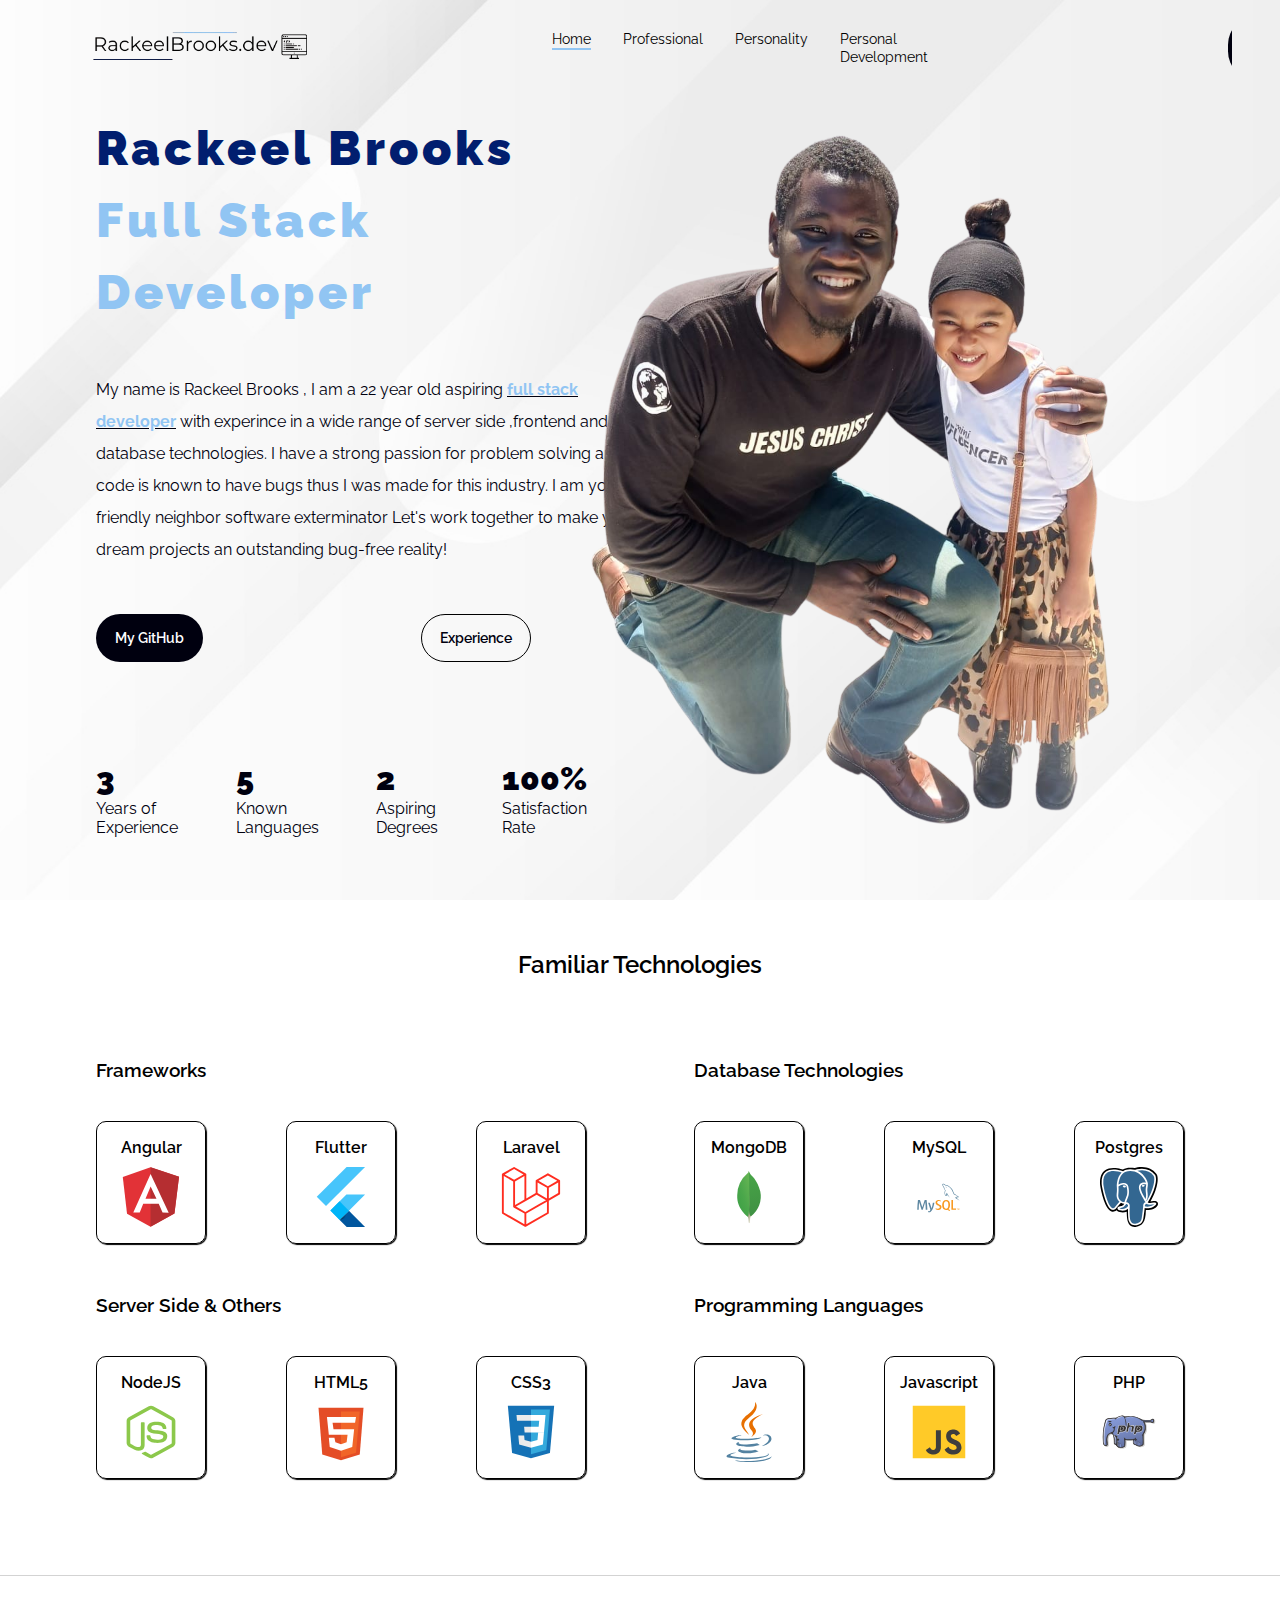
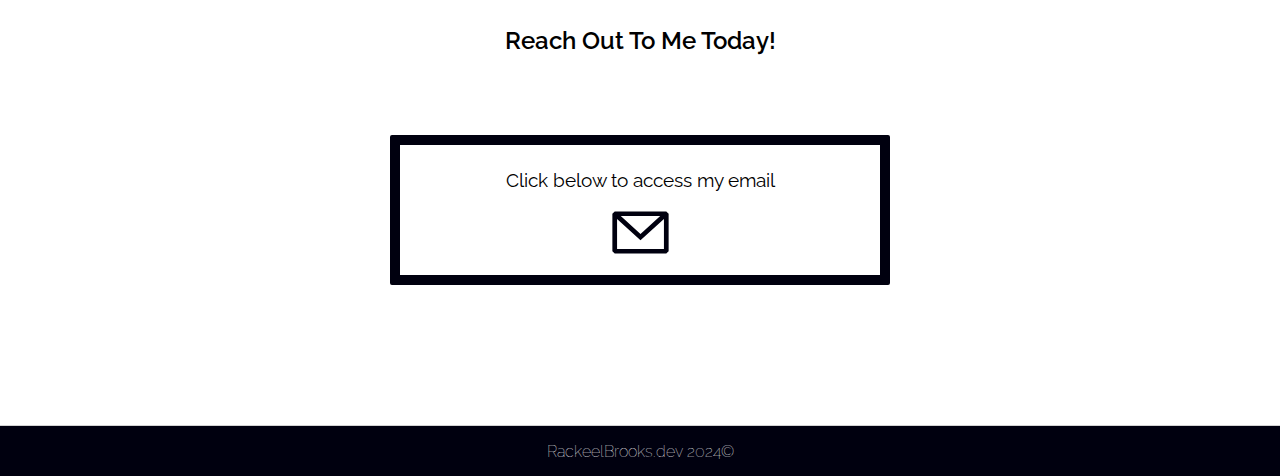
<file: codes/index.html>
<!DOCTYPE html>
<html lang="en">
<head>
    <meta charset="UTF-8">
    <meta name="viewport" content="width=device-width, initial-scale=1.0">
    <title>Rackeel's Portfolio - Home Page</title>
    <link rel="stylesheet" href="../style.css">
</head>

<body>
    <div class="jumbotron">
        <header class="navbar">
            <a href="#"><img class="logo" src="../assets/images/logo-ng-light.png" alt=""></a>
            <nav>
                <ul class="link-list">
                    <li><a href="../codes/index.html" class="link active">Home</a></li>
                    <li><a href="../codes/professional.html" class="link">Professional</a></li>
                    <li><a href="../codes/personality.html" class="link">Personality</a></li>
                    <li><a href="../codes/personal_development.html" class="link">Personal Development</a></li>
                </ul>
            </nav>
    
            <a href="#contact-section" class="raleway-400 cta-btn">Contact Me</a>
        </header>

        <div class="text-display">
            <h1 class="raleway-900 banner-heading"><span style="color:hsl(224, 98%, 22%);">Rackeel Brooks</span> <br> <span style="color: hsl(208, 80%, 76%);">Full Stack Developer</span></h1>
            <p class="raleway-400 banner-details">
                My name is Rackeel Brooks ,
                I am a 22 year old aspiring <u><b><span style="color: hsl(208, 80%, 76%); padding-bottom: 5px;">full stack developer</span></b></u> with experince in 
                a wide range of server side ,frontend and database technologies.
                I have a strong passion for problem solving and code is known to have bugs thus I was made for this industry.
                I am your friendly neighbor software exterminator 
                Let's work together to make your dream projects an outstanding bug-free reality!
            </p>
            
            <div class="cta-btn-cont">
                <a class="cta-btn primary raleway-600" href="https://github.com/cout-Rackeel" target="_blank">My GitHub </a>
                    <a class="cta-btn secondary raleway-600" href="#experience">Experience</a>
            </div>

            <div class="stats">
                <div class="stat-block">
                    <h3 class="raleway-900 txt-lrg">3</h3>
                    <p class="raleway-400">Years of Experience</p>
                </div>

                <div class="stat-block">
                    <h3 class="raleway-900 txt-lrg">5</h3>
                    <p class="raleway-400">Known Languages</p>
                </div>

                <div class="stat-block">
                    <h3 class="raleway-900 txt-lrg">2</h3>
                    <p class="raleway-400">Aspiring Degrees</p>
                </div>

                <div class="stat-block">
                    <h3 class="raleway-900 txt-lrg">100%</h3>
                    <p class="raleway-400">Satisfaction Rate</p>
                </div>
            </div>
            
        </div>
        <a href="mailto:rackeelrbrooks@utech.students.edu.jm?subject=Rackeel Student ID%20%232301617" class="dp" target="_blank"></a>
    </div>
    
    <main style="margin-top: 50px;">
        <section style="padding: 0em 6em 6em 6em; border-bottom: 1px solid lightgray;">
            <header style="margin-bottom: 30px;">
                <h2 class="raleway-600" style="text-align: center;">Familiar Technologies</h2>
            </header>

            <div style="display: flex; justify-content: space-between;">

                <div id="sect-L">
                    <div style="margin-top: 50px;"> 
                        <h3 class="raleway-600" id="experience">Frameworks</h3>
        
                        <div class="tech-box-cont">
                            <div class="tech-box">
                                <h4 class="raleway-600" style="margin-bottom: 10px ;">Angular</h4>
                                <img class="svg-icon" src="../assets/svg/angular-icon-svgrepo-com.svg" alt="">
                            </div>
                            <div class="tech-box">
                                <h4 class="raleway-600" style="margin-bottom: 10px ;">Flutter</h4>
                                <img class="svg-icon" src="../assets/svg/flutter-svgrepo-com.svg" alt="">
                            </div>
                            <div class="tech-box">
                                <h4 class="raleway-600" style="margin-bottom: 10px ;">Laravel</h4>
                                <img class="svg-icon" src="../assets/svg/laravel-svgrepo-com.svg" alt="">
                            </div>
                        </div>
                    </div>
        
        
                    <div style="margin-top: 50px;"> 
                        <h3 class="raleway-600">Server Side & Others</h3>
        
                        <div class="tech-box-cont">
                            <div class="tech-box">
                                <h4 class="raleway-600" style="margin-bottom: 10px ;">NodeJS</h4>
                                <img class="svg-icon" src="../assets/svg/node-js-svgrepo-com.svg" alt="">
                            </div>
                            <div class="tech-box">
                                <h4 class="raleway-600" style="margin-bottom: 10px ;">HTML5</h4>
                                <img class="svg-icon" src="../assets/svg/html-5-svgrepo-com.svg" alt="">
                            </div>
                            <div class="tech-box">
                                <h4 class="raleway-600" style="margin-bottom: 10px ;">CSS3</h4>
                                <img class="svg-icon" src="../assets/svg/css-svgrepo-com.svg" alt="">
                            </div>
                        </div>
                    </div>
                </div>

                <div id="sect-R">
                    <div style="margin-top: 50px;"> 
                        <h3 class="raleway-600">Database Technologies</h3>
        
                        <div class="tech-box-cont">
                            <div class="tech-box">
                                <h4 class="raleway-600" style="margin-bottom: 10px ;">MongoDB</h4>
                                <img class="svg-icon" src="../assets/svg/mongo-svgrepo-com.svg" alt="">
                            </div>
                            <div class="tech-box">
                                <h4 class="raleway-600" style="margin-bottom: 10px ;">MySQL</h4>
                                <img class="svg-icon" src="../assets/svg/mysql-logo-svgrepo-com.svg" alt="">
                            </div>
                            <div class="tech-box">
                                <h4 class="raleway-600" style="margin-bottom: 10px ;">Postgres</h4>
                                <img class="svg-icon" src="../assets/svg/postgresql-svgrepo-com.svg" alt="">
                            </div>
                        </div>
                    </div>
        
                    

                    <div style="margin-top: 50px;"> 
                        <h3 class="raleway-600">Programming Languages</h3>
        
                        <div class="tech-box-cont">
                            <div class="tech-box">
                                <h4 class="raleway-600" style="margin-bottom: 10px ;">Java</h4>
                                <img class="svg-icon" src="../assets/svg/java-svgrepo-com.svg" alt="">
                            </div>

                            <div class="tech-box">
                                <h4 class="raleway-600" style="margin-bottom: 10px ;">Javascript</h4>
                                <img class="svg-icon" src="../assets/svg/js-svgrepo-com.svg" alt="">
                            </div>

                            <div class="tech-box">
                                <h4 class="raleway-600" style="margin-bottom: 10px ;">PHP</h4>
                                <img class="svg-icon" src="../assets/svg/php2-svgrepo-com.svg" alt="">
                            </div>
                        </div>
                    </div>

                </div>

            </div>
            

        </section>
    </main>

    <section id="contact-section">
        <h2 class="raleway-600" style="text-align: center;">Reach Out To Me Today!</h2>
        <div class="contact-card">
            <h3 class="raleway-400">Click below to access my email</h3>
            <a href="mailto:rackeelrbrooks@utech.students.edu.jm?subject= I'm Interested To Work With You" target="_blank">
                <img class="email" src="../assets/svg/email-1-svgrepo-com.svg" alt="">
            </a>
        </div>
    </section>

    <footer class="footer-cont">
        <p style="text-align: center; color: white;" class="raleway-100">RackeelBrooks.dev 2024&copy</p>
    </footer>
  
</body>
</html>
</file>
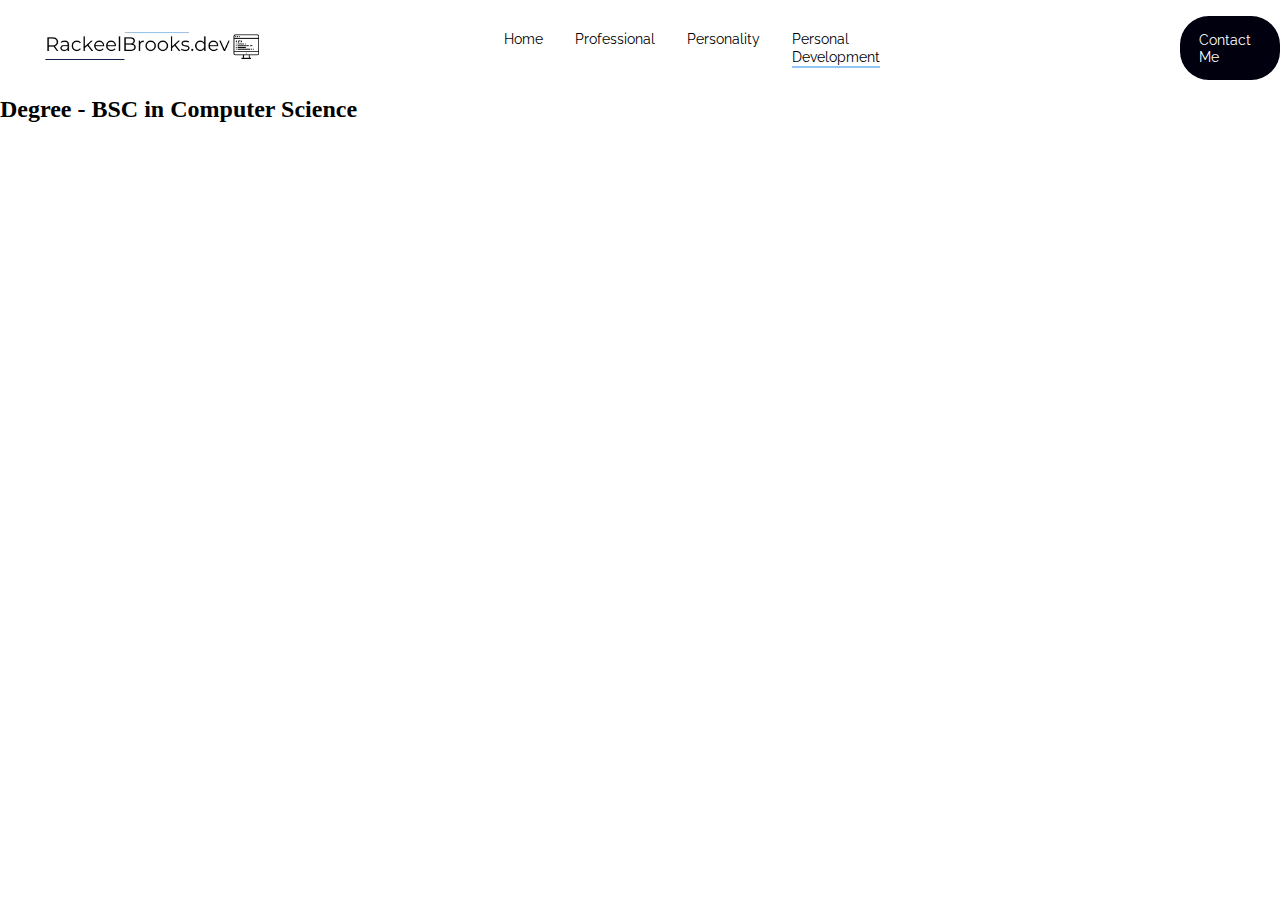
<file: codes/personal_development.html>
<!DOCTYPE html>
<html lang="en">
<head>
    <meta charset="UTF-8">
    <meta name="viewport" content="width=device-width, initial-scale=1.0">
    <title>Rackeel's Portfolio - Personal Development Page</title>
    <link rel="stylesheet" href="../style.css">
</head>
<body>
    <header class="navbar">
        <a href="#"><img class="logo" src="../assets/images/logo-ng-light.png" alt=""></a>
        <nav>
            <ul class="link-list">
                <li><a href="../codes/index.html" class="link ">Home</a></li>
                <li><a href="../codes/professional.html" class="link">Professional</a></li>
                <li><a href="../codes/personality.html" class="link">Personality</a></li>
                <li><a href="../codes/personal_development.html" class="link active">Personal Development</a></li>
            </ul>
        </nav>

        <a href="mailto:rackeelrbrooks@utech.students.edu.jm?subject=Rackeel Student ID%20%232301617" class="raleway-400 cta-btn">Contact Me</a>
    </header>

    <div>
        <h2>Degree - BSC in Computer Science</h2>
        <p></p>
    </div>
    
</body>
</html>
</file>
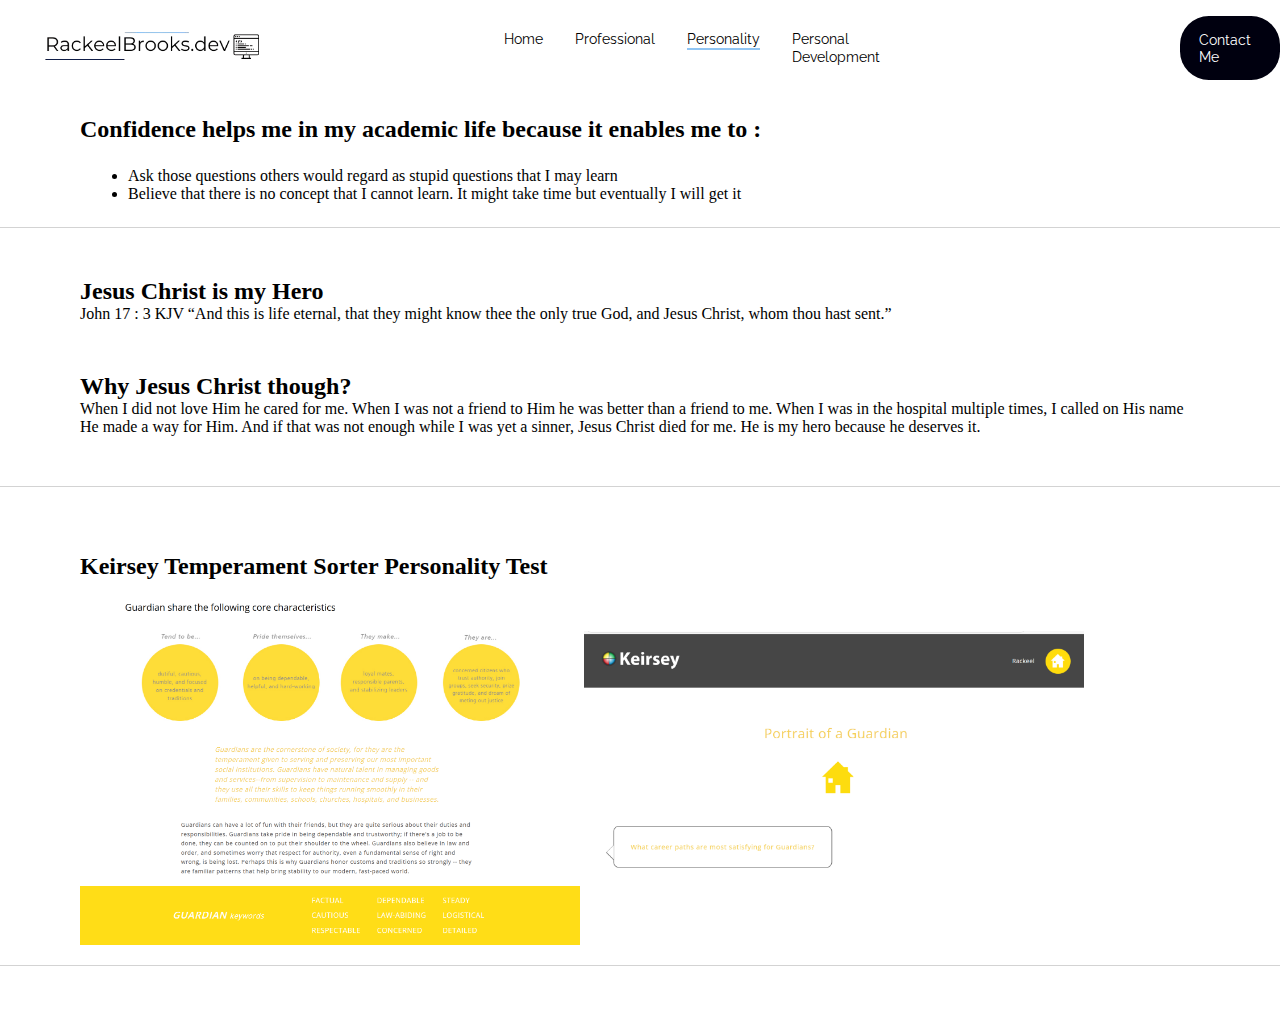
<file: codes/personality.html>
<!DOCTYPE html>
<html lang="en">
<head>
    <meta charset="UTF-8">
    <meta name="viewport" content="width=device-width, initial-scale=1.0">
    <title>Rackeel's Portfolio - Personality Page</title>
    <link rel="stylesheet" href="../style.css">
</head>
<body>
    <header class="navbar">
        <a href="#"><img class="logo" src="../assets/images/logo-ng-light.png" alt=""></a>
        <nav>
            <ul class="link-list">
                <li><a href="../codes/index.html" class="link">Home</a></li>
                <li><a href="../codes/professional.html" class="link">Professional</a></li>
                <li><a href="../codes/personality.html" class="link active">Personality</a></li>
                <li><a href="../codes/personal_development.html" class="link">Personal Development</a></li>
            </ul>
        </nav>

        <a href="mailto:rackeelrbrooks@utech.students.edu.jm?subject=Rackeel Student ID%20%232301617" class="raleway-400 cta-btn">Contact Me</a>
    </header>

    <main>
    
        <section class="trait-section" style="margin: 20px 0px; padding: 0em 5em; border-bottom: 1px solid lightgrey;">
            <h2>Confidence helps me in my academic life because it enables me to :</h2>
            <ul style="padding: 1.5em 3em;">
                <li>Ask those questions others would regard as stupid questions that I may learn</li>
                <li>Believe that there is no concept that I cannot learn. It might take time but eventually I will get it</li>
            </ul>
        </section>

        <section class="hero-section" style=" border-bottom: 1px solid lightgrey;">
            <div class="quote-section" style="margin: 50px 0px; padding: 0em 5em;">
                <h2>Jesus Christ is my Hero</h2>
                <p>
                    John 17 : 3 KJV 
                    <q>And this is life eternal, that they might know thee the only true God, and Jesus Christ, whom thou hast sent.</q>
                </p> 
            </div>

            <div class="hero-definition" style="margin: 50px 0px; padding: 0em 5em;">
                <h2>Why Jesus Christ though?</h2>
                <p>
                    When I did not love Him he cared for me. 
                    When I was not a friend to Him he was better than a friend to me. 
                    When I was in the hospital multiple times, I called on His name He made a way for Him.
                    And if that was not enough while I was yet a sinner, Jesus Christ died for me. He is my hero because he deserves it.
                </p>
            </div>
        </section>

        <section style="margin: 50px 0px; padding: 1em 5em;  border-bottom: 1px solid lightgrey;">
            <h2>Keirsey Temperament Sorter Personality Test</h2>
            <img src="../assets/images/personality-1.png" alt="" style="width: 500px;">
            <img src="../assets/images/personality-2.png" alt="" style="width: 500px;">
            <img src="../assets/images/personality-3.png" alt="" style="width: 500px;">
        </section>
    </main>
    
</body>
</html>
</file>
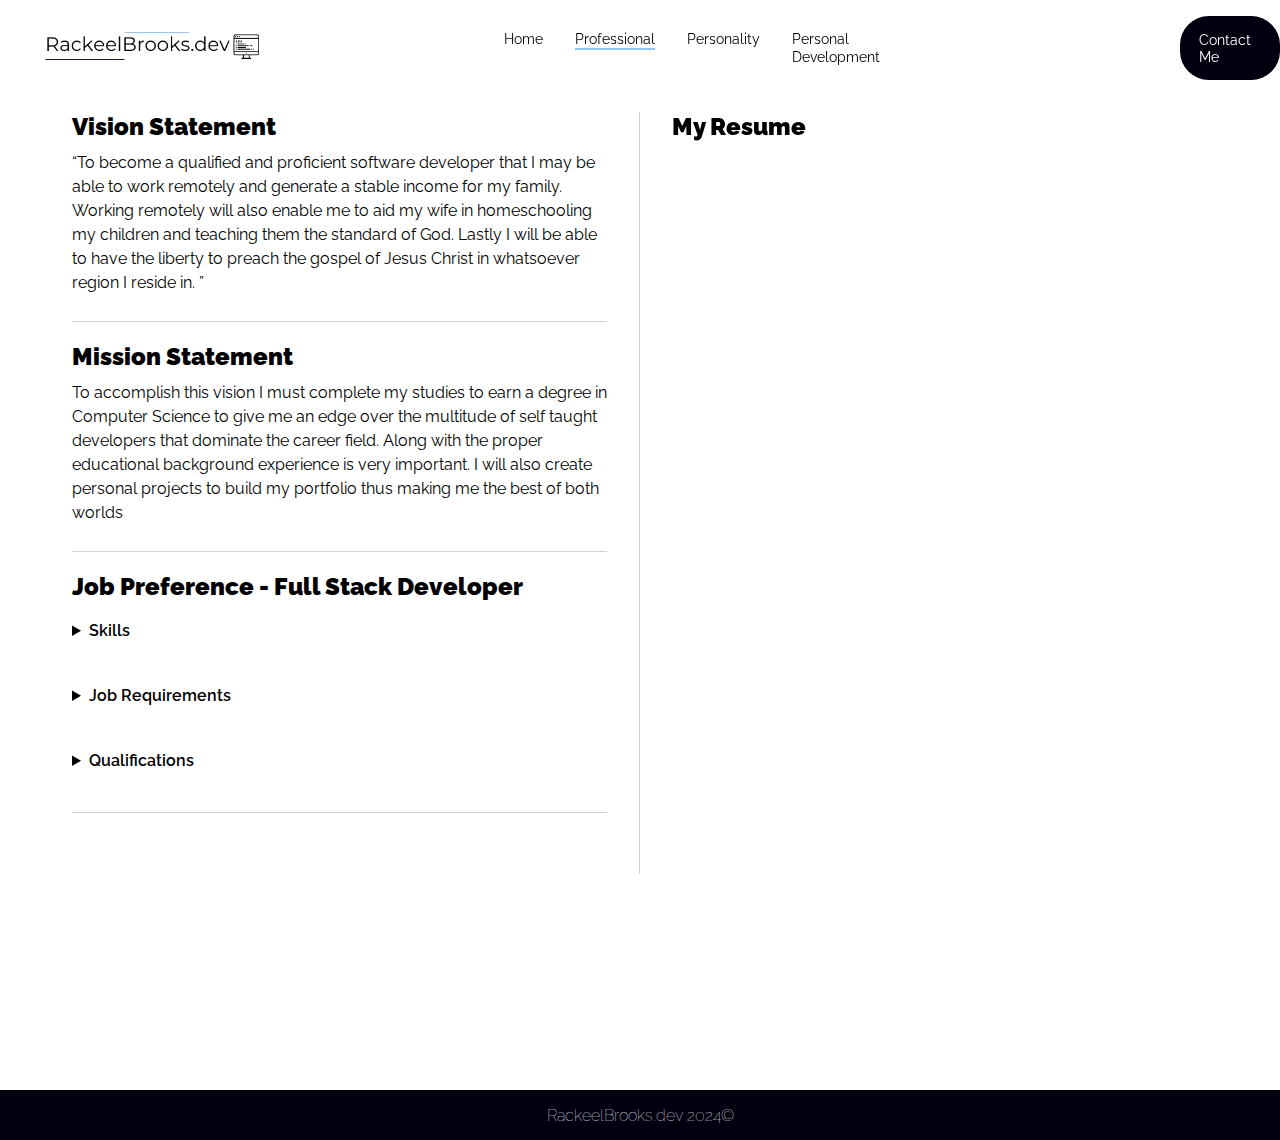
<file: codes/professional.html>
<!DOCTYPE html>
<html lang="en">
<head>
    <meta charset="UTF-8">
    <meta name="viewport" content="width=device-width, initial-scale=1.0">
    <title> Rackeel's Portfolio - Professional Page</title>
    <link rel="stylesheet" href="../style.css">
</head>
<body>
    <header class="navbar">
        <a href="#"><img class="logo" src="../assets/images/logo-ng-light.png" alt=""></a>
        <nav>
            <ul class="link-list">
                <li><a href="../codes/index.html" class="link ">Home</a></li>
                <li><a href="../codes/professional.html" class="link active">Professional</a></li>
                <li><a href="../codes/personality.html" class="link">Personality</a></li>
                <li><a href="../codes/personal_development.html" class="link ">Personal Development</a></li>
            </ul>
        </nav>

        <a href="mailto:rackeelrbrooks@utech.students.edu.jm?subject=Rackeel Student ID%20%232301617" class="raleway-400 cta-btn">Contact Me</a>
    </header>

    <div class="prof-cont">
        <main class="text-sect">

            <div class="statement">
                <h2 class="raleway-900">Vision Statement</h2>
                <p class="raleway-400" style="padding: 10px 0px; line-height: 1.5;">
                    <q>To become a qualified and proficient software developer that I may be able to work remotely and generate a stable income for my family.
                        Working remotely will also enable me to aid my wife in homeschooling my children and teaching them the standard of God.
                        Lastly I will be able to have the liberty to preach the gospel of Jesus Christ in whatsoever region I reside in.
                    </q>
                </p>
            </div>

            <div class="statement">
                <h2 class="raleway-900">Mission Statement</h2>
                <p class="raleway-400" style="padding: 10px 0px; line-height: 1.5;"> 
                    To accomplish this vision I must complete my studies to earn a degree in Computer Science 
                    to give me an edge over the multitude of self taught developers that dominate the career field.
                    Along with the proper educational background experience is very important. 
                    I will also create personal projects to build my portfolio thus making me the best of both worlds 
                </p>
            </div>

            <div class="statement">
                <h2 class="raleway-900">Job Preference - Full Stack Developer</h2>
                <details class="details raleway-400">
                    <summary class="raleway-600">Skills</summary>
                    <ul style="padding: 0em 2em;">
                        <li style="padding: .5em 0em;">
                            <span style="color: #91c5f3;">Frontend Development</span>
                            <ul style="padding: 0em 2em;">
                                <li>HTML5 & CSS</li>
                                <li>Javascript</li>
                                <li>Experience with FrpFrameworks/Libraries Eg: Angular,React, Vue.js</li>
                            </ul>
                        </li>

                        <li style="padding: .5em 0em;">
                            <span style="color: #91c5f3;">Backend Development </span>
                            <ul style="padding: 0em 2em;">
                                <li>Experience in Server, Network, and Hosting Environment</li>
                                <li>Profiency in Server side Programming languages like: Java, Python, Ruby, PHP, or Node.js.</li>
                                <li>Experience with backend frameworks like Express.js, Django, or Spring Boot.</li>
                            </ul>
                        </li>

                        <li style="padding: .5em 0em;">
                            <span style="color: #91c5f3;">Database Management </span> 
                            <ul style="padding: 0em 2em;">
                                <li>Experience with SQL/NoSQL Databases such as: MySQL, PostgreSQL, MongoDB, or Cassandra.</li>
                            </ul>
                        </li>

                        <li style="padding: .5em 0em;">
                            <span style="color: #91c5f3;">Version Control </span> 
                             <ul style="padding: 0em 2em;">
                                 <li> Git: Proficiency in using Git for version control and collaboration.</li>
                             </ul>
                         </li>

                         <li style="padding: .5em 0em;">
                            <span style="color: #91c5f3;"> DevOps: </span> 
                             <ul style="padding: 0em 2em;">
                                 <li> CI/CD: Knowledge of Continuous Integration and Continuous Deployment tools like Jenkins or GitHub Actions.</li>
                             </ul>
                         </li>

                         <li style="padding: .5em 0em;">
                            <span style="color: #91c5f3;"> Containerization </span>: Experience with Docker and Kubernetes.
                         </li>  
                    </ul>
                </details>

            

                <details class="details raleway-400">
                    <summary class="raleway-600">Job Requirements</summary>
                    <ul style="padding: 0em 2em;">
                        <li style="padding: .5em 0em;">
                            <span style="color: #91c5f3;">Experience</span>: Typically, 3-5 years of experience in software development.
                        </li>

                        <li style="padding: .5em 0em;">
                            <span style="color: #91c5f3;">Project Management</span>: Ability to manage the complete software development lifecycle from conception to deployment.
                        </li>

                        <li style="padding: .5em 0em;">
                            <span style="color: #91c5f3;">Testing</span>: Experience with automated testing tools like Selenium or Cucumber.
                        </li>
                        
                        <li style="padding: .5em 0em;">
                            <span style="color: #91c5f3;">API Design</span>: Proficiency in designing and integrating RESTful APIs.
                        </li>

                    </ul>
                </details>

                <details class="details raleway-400">
                    <summary class="raleway-600">Qualifications</summary>
                    <ul style="padding: 0em 2em;">

                        <li style="padding: .5em 0em;">
                            <span style="color: #91c5f3;">Education</span>: A bachelor’s degree in Computer Science, Information Technology, or a related field is often required.
                        </li>
                        <li style="padding: .5em 0em;">
                            <span style="color: #91c5f3;">Certifications</span>: Certifications in relevant technologies or methodologies can be beneficial (e.g., AWS Certified Developer, Microsoft Certified: Azure Developer Associate).
                        </li>
                    </ul>
                </details>

                
            </div> 
        </main>

            <div class="resume-cont">
                <h2 class="raleway-900" style="margin-bottom: 15px; position:sticky; top: 0;">My Resume</h2><br/>
                <iframe style="position:sticky; top: 50px;" src="../assets/resume.pdf" width="100%" height="700" frameborder="0"></iframe>
            </div>
        
    </div>

    <footer class="footer-cont" style="margin-top: 200px;">
        <p style="text-align: center; color: white;" class="raleway-100">RackeelBrooks.dev 2024&copy</p>
    </footer>
</body>
</html>
</file>
<file: style.css>
@import url('https://fonts.googleapis.com/css2?family=Raleway:ital,wght@0,100..900;1,100..900&display=swap');

:root{
    --pri-clr-dark : hsl(240, 100%, 3%);
    --pri-clr-light : white;
    --pri-clr-light-blue: hsl(208, 80%, 76%);
    --pri-clr-dark-blue: hsl(224, 98%, 22%);
}


html {
    scroll-behavior: smooth;
}

body{
    position: relative;
}


*{
    box-sizing: border-box;
    padding: 0;
    margin: 0;
}



/* Utility classes */

.raleway-100{
    font-family: "Raleway", sans-serif;
    font-optical-sizing: auto;
    font-weight: 100;
    font-style: normal;
  }


.raleway-400{
    font-family: "Raleway", sans-serif;
    font-optical-sizing: auto;
    font-weight: 400;
    font-style: normal;
  }

.raleway-900{
    font-family: "Raleway", sans-serif;
    font-optical-sizing: auto;
    font-weight: 900;
    font-style: normal;
  }

.raleway-600{
    font-family: "Raleway", sans-serif;
    font-optical-sizing: auto;
    font-weight: 600;
    font-style: normal;
  }

  .txt-sml{
    margin-bottom: 3.25em;
    font-size: 1em;
    line-height: 2em;
}

.txt-lrg{
    font-size: 2em;
    line-height: 1.3em;
}

/* END */


/*  */

.navbar{
    height: 5vh;
    width: 100%;
    display: flex;
    padding: 3em 0em;
    justify-content:space-evenly;
    align-items: center;
    overflow-y: hidden;
    position: relative;
    z-index: 2;
    overflow-x: hidden;
}

.logo{
    width: 19em;
    height: 19em;
    margin: 0px 200px 0px 0px;
}

.link-list{
    display: flex;
    width: 100%;
    gap:2em;
    padding: 0px 300px 0px 0px;
}

.link-list > li {
    list-style: none;
}


.link-list > li > a{
    text-decoration: none;
    font-family: "Raleway", sans-serif;
    font-optical-sizing: auto;
    font-weight: 400;
    font-style: normal;
    font-size: .9em;
    color: black;
}

.link{
    position: relative;
}

.link::after {
    content: '';
    background-color: var(--pri-clr-light-blue);
    display: block;
    position: absolute;
    width:0%;
    height: 2px;
    transition: width linear 200ms;
}

.link:hover::after {
    width: 100%;
}

.link.active::after{
    width: 100%;
}

.cta-btn{
    padding: 1em 1.25em;
    border-radius: 2em;
    text-decoration: none;
    font-size: .9em;
    background-color: var(--pri-clr-dark);
    color: white;
    border: .5px solid transparent; 
    cursor: pointer;
    transition: 
        border ease-in 300ms,
        transform ease-in-out 200ms 50ms;
    
}

.cta-btn:hover{
    transform: scale(1.1);
}

.jumbotron{
    height: 100vh;
    padding: 0em 3em ;
    position: relative;
    background-size: cover;
    background-image: url('./assets/images/bg.jpg');
    background-repeat: no-repeat;
    z-index: 1;
    color: var(--pri-clr-dark);
}

.text-display{
    padding: 1em 0em 0em 3em;
    width: 50%;
    display: flex;
    flex-direction: column;
    gap: 1em;
}

.dp{
    position: absolute;
    top: 5%;
    right: 0%;
    height:500px;
    background-image: url('./assets/images/jesus_kneel-removebg.png');
    background-repeat: no-repeat;
    width: 800px;
    height: 800px;
    background-size: cover;
    background-position: center;
    z-index: 1;
}

.banner-heading{
    letter-spacing: 4px;
    font-size: 3em;
    line-height: 1.5;
}

.banner-details{
    margin-top: 30px;
    line-height: 2;
}

.cta-btn-cont{
    width: 80%;
    display: flex;
    justify-content: space-between;
    align-items: flex-start;
    margin-top: 2em;
}

.cta-btn:hover{
    transform: scale(1.1);
}

.cta-btn.primary{
    /* background-color: white;
    color: var(--pri-clr-main); */
    background-color: var(--pri-clr-dark);
    color: white;
    border: .5px solid transparent;
}

.cta-btn.secondary{
    background-color: transparent;
    border: .5px solid black;
    color: var(--pri-clr-main);
}

.cta-btn.primary:hover{
    border: .5px solid white;
}

.cta-btn.secondary:hover{
    background-color: var(--pri-clr-light);
    /* border: .5px solid var(--pri-clr-light); */
}

.stats{
    margin-top: 5em;
    display: flex;
    width: 70%;
    gap: 4em;
}

.stat-block{
    display: flex;
    flex-direction: column;
    max-width: 20%;
    justify-content: center;
    /* align-items: center; */
}

.stat-block > h3{
    color: var(--pri-clr-dark);
}

.svg-icon{
    width: 60px;
    height: 60px;
}

.tech-box{
    margin-top: 40px;
    display: flex; 
    flex-direction: column; 
    align-items: center;
    border: 1px solid black;
    max-width: 110px;
    padding: 1em 1.5em;
    border-radius: 10px;
    box-shadow: 1px 1px 1px  rgb(0, 0, 0);
}

.tech-box-cont{
    display: flex;
    width: 100%;
    gap: 5em;
}

.footer-cont{
    min-height: 50px;
    background-color: var(--pri-clr-dark);
    display: flex;
    justify-content: center;
    align-items: center;

}

#contact-section{
    height: 400px; 
    margin-top: 50px; 
    padding: 0em 6em;  
    border-bottom: 1px solid lightgray;
    display: flex;
    flex-direction: column;
    align-items: center;
    gap: 5em;
}

.contact-card{
    width: 500px;
    height: 150px;
    border-radius: 2px;
    border: 10px solid var(--pri-clr-dark);
    display: flex;
    flex-direction: column;
    align-items: center;
    padding: 1.5em 2em;
    gap: .25em;
}

.email{
    width: 75px;
    color: var(--pri-clr-light-blue);
}

.prof-cont{
    display: flex;
    width: 100%;
    /* gap: 5em; */
    justify-content: space-around;
    padding: 1em 2.5em;
}

.text-sect{
    width: 100%;
    border-right: 1px solid lightgray;
    padding: 0em 2em;
}

.resume-cont{
    width: 100%;
    display: flex;
    flex-direction: column;
    padding: 0em 2em;
    align-items: start;
}

.statement{
    margin-bottom: 20px;
    border-bottom: 1px solid lightgrey;
    padding-bottom: 1em;
}

.details{
    margin-top: 4px;
    padding: 1em 0em;
}

.details > summary {
   margin-bottom: 10px;
}
</file>
